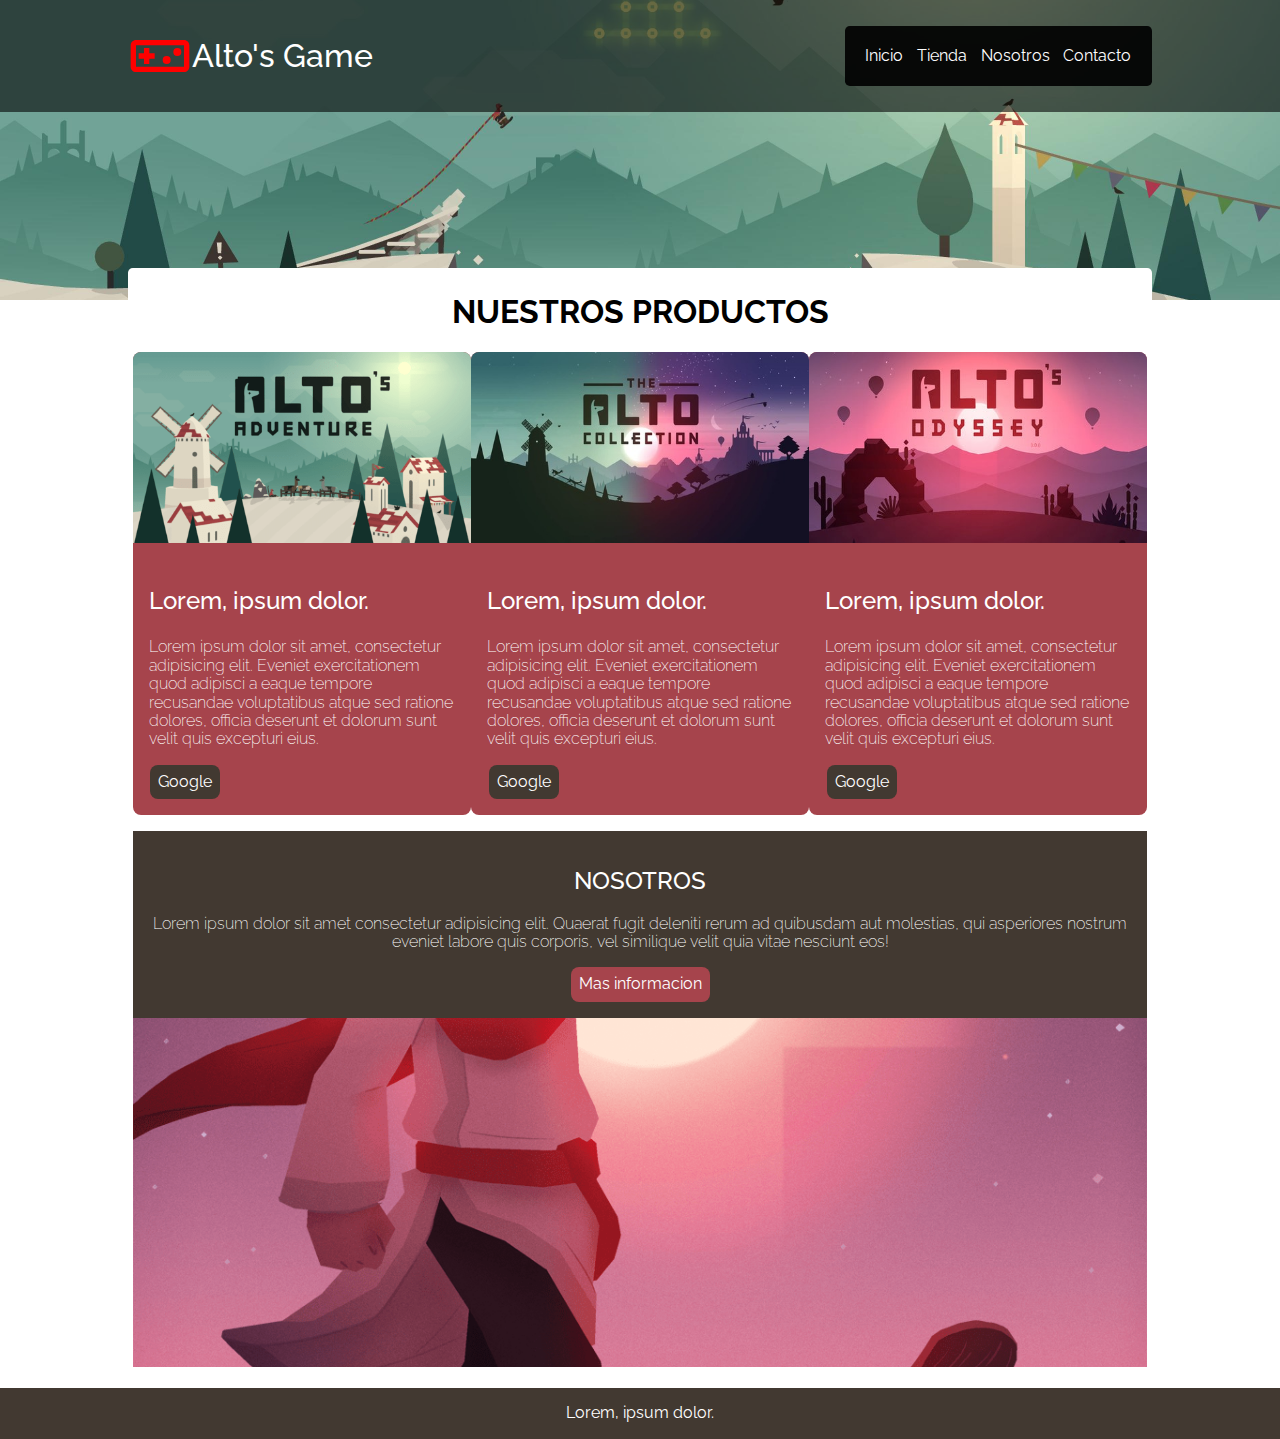
<file: ASSETS/index.html>
<!DOCTYPE html>
<html lang="es">

<head>
    <meta charset="UTF-8">
    <meta http-equiv="X-UA-Compatible" content="IE=edge">
    <meta name="viewport" content="width=device-width, initial-scale=1.0">
    <title>Alto's games</title>
    <link rel="stylesheet" href="CSS/normalize.css">

    <link rel="preconnect" href="https://fonts.googleapis.com">
    <link rel="preconnect" href="https://fonts.gstatic.com" crossorigin>
    <link
        href="https://fonts.googleapis.com/css2?family=Raleway:wght@200;300;400;500&family=Roboto:ital,wght@0,300;0,400;0,700;1,100&display=swap"
        rel="stylesheet">

    <link rel="stylesheet" href="CSS/style.css">
</head>

<body>
    <header class="bg-header">
        <div class="bg-navbar">
            <div class="container">
                <div class="navbar">
                    <a href="/" class="navbar-brand">
                        <img src="/ASSETS/IMAGES/videogame_asset_black_24dp.svg" alt="Logo Altos Game">
                        Alto's Game
                    </a>
                    <nav class="navbar-nav">
                        <a href="" class="nav-link">Inicio</a>
                        <a href="" class="nav-link">Tienda</a>
                        <a href="" class="nav-link">Nosotros</a>
                        <a href="" class="nav-link">Contacto</a>
                    </nav>
                </div>
            </div>
        </div>
    </header>

    <main class="container main">
        <h1 class="main-tittle">Nuestros Productos</h1>
        <section class="tienda">
            <article class="card">
                <img src="IMAGES/card-1-min.png" alt="" class="card-img">
                <div class="card-body">
                    <h5>Lorem, ipsum dolor.</h5>
                    <p>Lorem ipsum dolor sit amet, consectetur adipisicing elit. Eveniet exercitationem quod adipisci a
                        eaque tempore recusandae voluptatibus atque sed ratione dolores, officia deserunt et dolorum
                        sunt
                        velit quis excepturi eius.</p>
                    <a href="https://www.google.cl/" target="_blanck" class="btn btn-dark">Google</a>
                </div>
            </article>

            <article class="card">
                <img src="IMAGES/card-2-min.jpg" alt="" class="card-img">
                <div class="card-body">
                    <h5>Lorem, ipsum dolor.</h5>
                    <p>Lorem ipsum dolor sit amet, consectetur adipisicing elit. Eveniet exercitationem quod adipisci a
                        eaque tempore recusandae voluptatibus atque sed ratione dolores, officia deserunt et dolorum
                        sunt
                        velit quis excepturi eius.</p>
                    <a href="https://www.google.cl/" target="_blanck" class="btn btn-dark">Google</a>
                </div>
            </article>

            <article class="card">
                <img src="IMAGES/card-3-min.jpg" alt="" class="card-img">
                <div class="card-body">
                    <h5>Lorem, ipsum dolor.</h5>
                    <p>Lorem ipsum dolor sit amet, consectetur adipisicing elit. Eveniet exercitationem quod adipisci a
                        eaque tempore recusandae voluptatibus atque sed ratione dolores, officia deserunt et dolorum
                        sunt
                        velit quis excepturi eius.</p>
                    <a href="https://www.google.cl/" target="_blanck" class="btn btn-dark">Google</a>
                </div>
            </article>
        </section>
        <section class="nosotros">
            <div class="nosotros-col-img">                
            </div>
            <div class="nosotros-col-text">
                <div class="nosotros-body">
                    <h2>Nosotros</h2>
                    <p>Lorem ipsum dolor sit amet consectetur adipisicing elit. Quaerat fugit deleniti rerum ad quibusdam aut molestias, qui asperiores nostrum eveniet labore quis corporis, vel similique velit quia vitae nesciunt eos!</p>
                    <a href="" class="btn btn-danger">Mas informacion</a>
                </div>
            </div>

        </section>
    </main>

    <footer class="bg-footer">
        <div class="container">
            <p>Lorem, ipsum dolor.</p>
        </div>
    </footer>
</body>
</body>

</html>
</file>
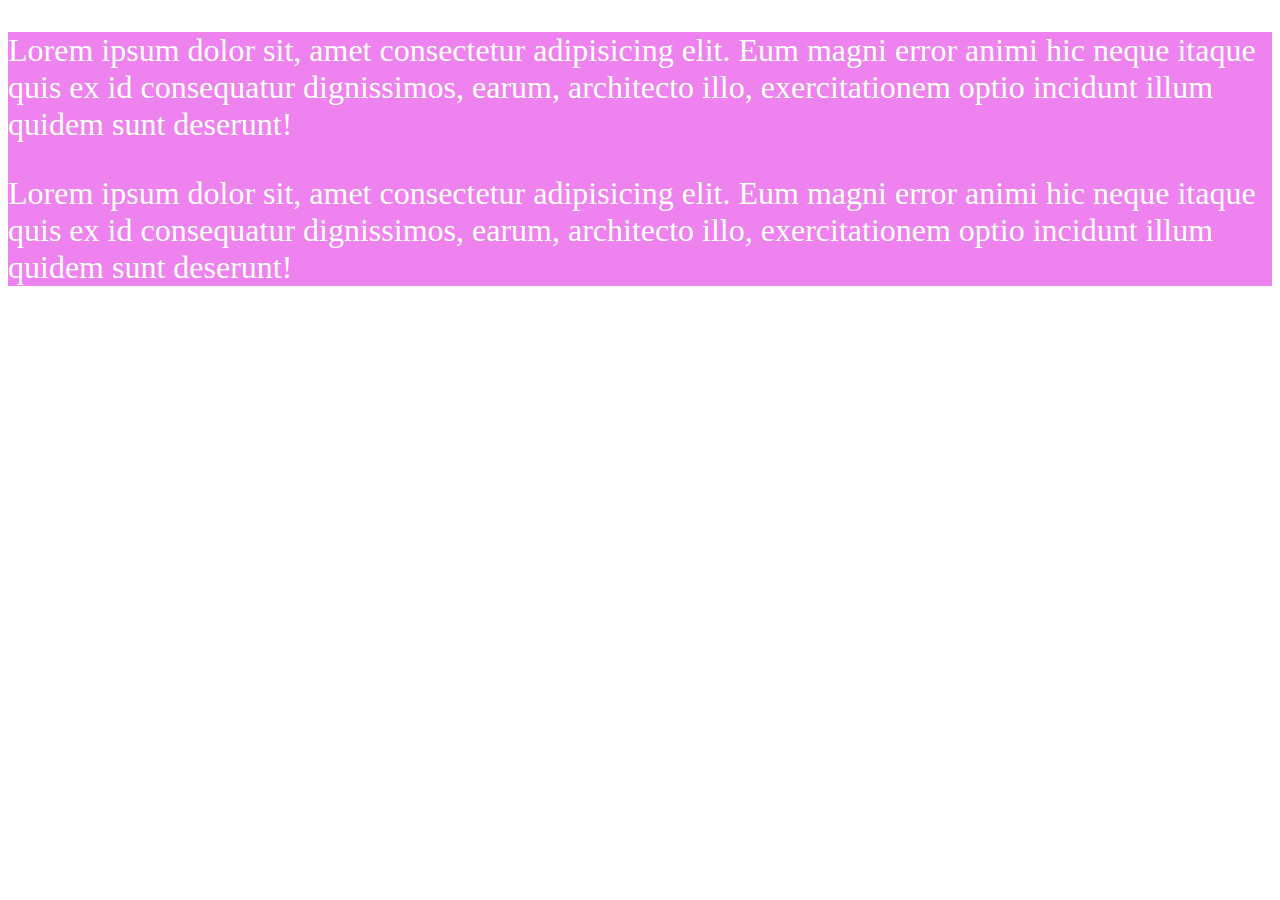
<file: ASSETS/queries.html>
<!DOCTYPE html>
<html lang="es">
<head>
    <meta charset="UTF-8">
    <meta http-equiv="X-UA-Compatible" content="IE=edge">
    <meta name="viewport" content="width=device-width, initial-scale=1.0">
    <title>Document</title>
    <style>

     main{
         background-color:black ;
         color: white;
     }

     @media (min-width:576px){
         main{
             background-color: peru;
         }
         article{
             font-size: 2rem;
         }
     }
     
     @media (min-width:768px){
         main{
             background-color: violet;
         }
     }
    </style>
</head>
<body>
    <main>
        <article>
            <p>Lorem ipsum dolor sit, amet consectetur adipisicing elit. Eum magni error animi hic neque itaque quis ex id consequatur dignissimos, earum, architecto illo, exercitationem optio incidunt illum quidem sunt deserunt!</p>
        </article>
        <article>
            <p>Lorem ipsum dolor sit, amet consectetur adipisicing elit. Eum magni error animi hic neque itaque quis ex id consequatur dignissimos, earum, architecto illo, exercitationem optio incidunt illum quidem sunt deserunt!</p>
        </article>
    </main>
</body>
</html>
</file>
<file: ASSETS/CSS/style.css>
html {
    box-sizing: border-box;
  }

  *, *:before, *:after {
    box-sizing: inherit;
  }

  body{
    font-family: 'Raleway', sans-serif;
  }

  /* Utilidades */
.container {
  width: 80%;
  max-width: 1280px;
  margin-left: auto;
  margin-right: auto;
}

.btn {
  display: inline-block;
  text-decoration: none;
  font-size: 1rem;
  padding: 0.5em;
  margin: 0 0.1em;
  border-radius: 0.5em;
}

.btn-primary {
  color:white ;
  background-color: #0F2620;
}

.btn-secondary {
  color:white;
  background-color: #7BA69A;
}

.btn-danger {
  color:white;
  background-color: #A6444C;
}

.btn-light {
  color:black;
  background-color: #DDF2CE;
}

.btn-dark {
  color:white;
  background-color: #423931;
}



.bg-header{
  background-image: url('../IMAGES/bg-header-min.jpg');
  background-repeat: no-repeat; 
  background-position: center;
  background-size: cover;
  height: 18.75em;
}

.bg-navbar{
  background-color: rgba(0, 0, 0, 0.589);
  padding: 1.5em 0;
}

.navbar{
  display: flex;
  flex-direction: column;
  align-items: center;
}

@media (min-width:768px){
  .navbar{
    flex-direction: row;
    justify-content: space-between;
  }
}

.navbar-brand{
  display: flex;
  flex-direction: column;
  align-items: center;
  color: white;
  font-size: 2rem;
  text-decoration: none;
  font-weight: 500;
  margin-bottom: 1em;
}

@media (min-width:768px){
  .navbar-brand{
    flex-direction: row;
    margin-bottom: 0;
  }
}

.navbar-brand img{
  width: 2em;

}

.navbar-nav{
  background-color: rgba(0, 0, 0, 0.9);
  padding: 1em;
  border-radius: 0.3em;
}

.nav-link{
  display: inline-block;
  padding: 0.3em;
  text-decoration: white;
  color: white;
}

.nav-link:hover {
  background-color: white;
  color: black;
  border-radius: 0.5em;
}

/*main*/

.main{
  margin-top: -2em;
  padding: 00.3em;
  border-radius: 0.3em;
  background-color: white;
}

.main-tittle{
  text-align: center;
  text-transform: uppercase;
}

@media(min-width:769px){
  .tienda{
    display: flex;
  }
}

/*Card*/

.card {
  
  background-color: #A6444C;
  color: white;
  overflow: hidden;
  border-radius: 0.5em;
  margin-bottom: 1em;
}

.card-img {
  width: 100%;
}

.card-body {
  padding: 1em;
}

.card-body h5 {
  font-size: 1.5rem;
  margin: 1em 0;
  font-weight: 500;
}

.card-body p {
  font-weight: 200;
}

/*NOSOTROS*/

.nosotros{
  display: flex;
  flex-direction: column;
  align-items: center;
  margin-bottom: 1em;
 background-color: #423931; 
}

.nosotros-col-img{
  background-image: url('../IMAGES/nosotros-min.png');
  background-position: center;
  background-repeat: no-repeat;
  background-size: cover;
  height: 21.85em;
  width: 100%;
  order: 2;
}

.nosotros-col-text{
  order: 1;

}

.nosotros-body{
padding: 1em;
text-align: center;
color: white;
}

.nosotros-body h2{
  text-transform: uppercase;
  font-weight: 500;

}

.nosotros-body p{
  font-weight: 200;

}

/*footer*/

.bg-footer{
  background-color: #423931;
  color: white;
}

.bg-footer p{
  margin: 0;
  padding: 1em 0;
  text-align: center;
}
</file>
